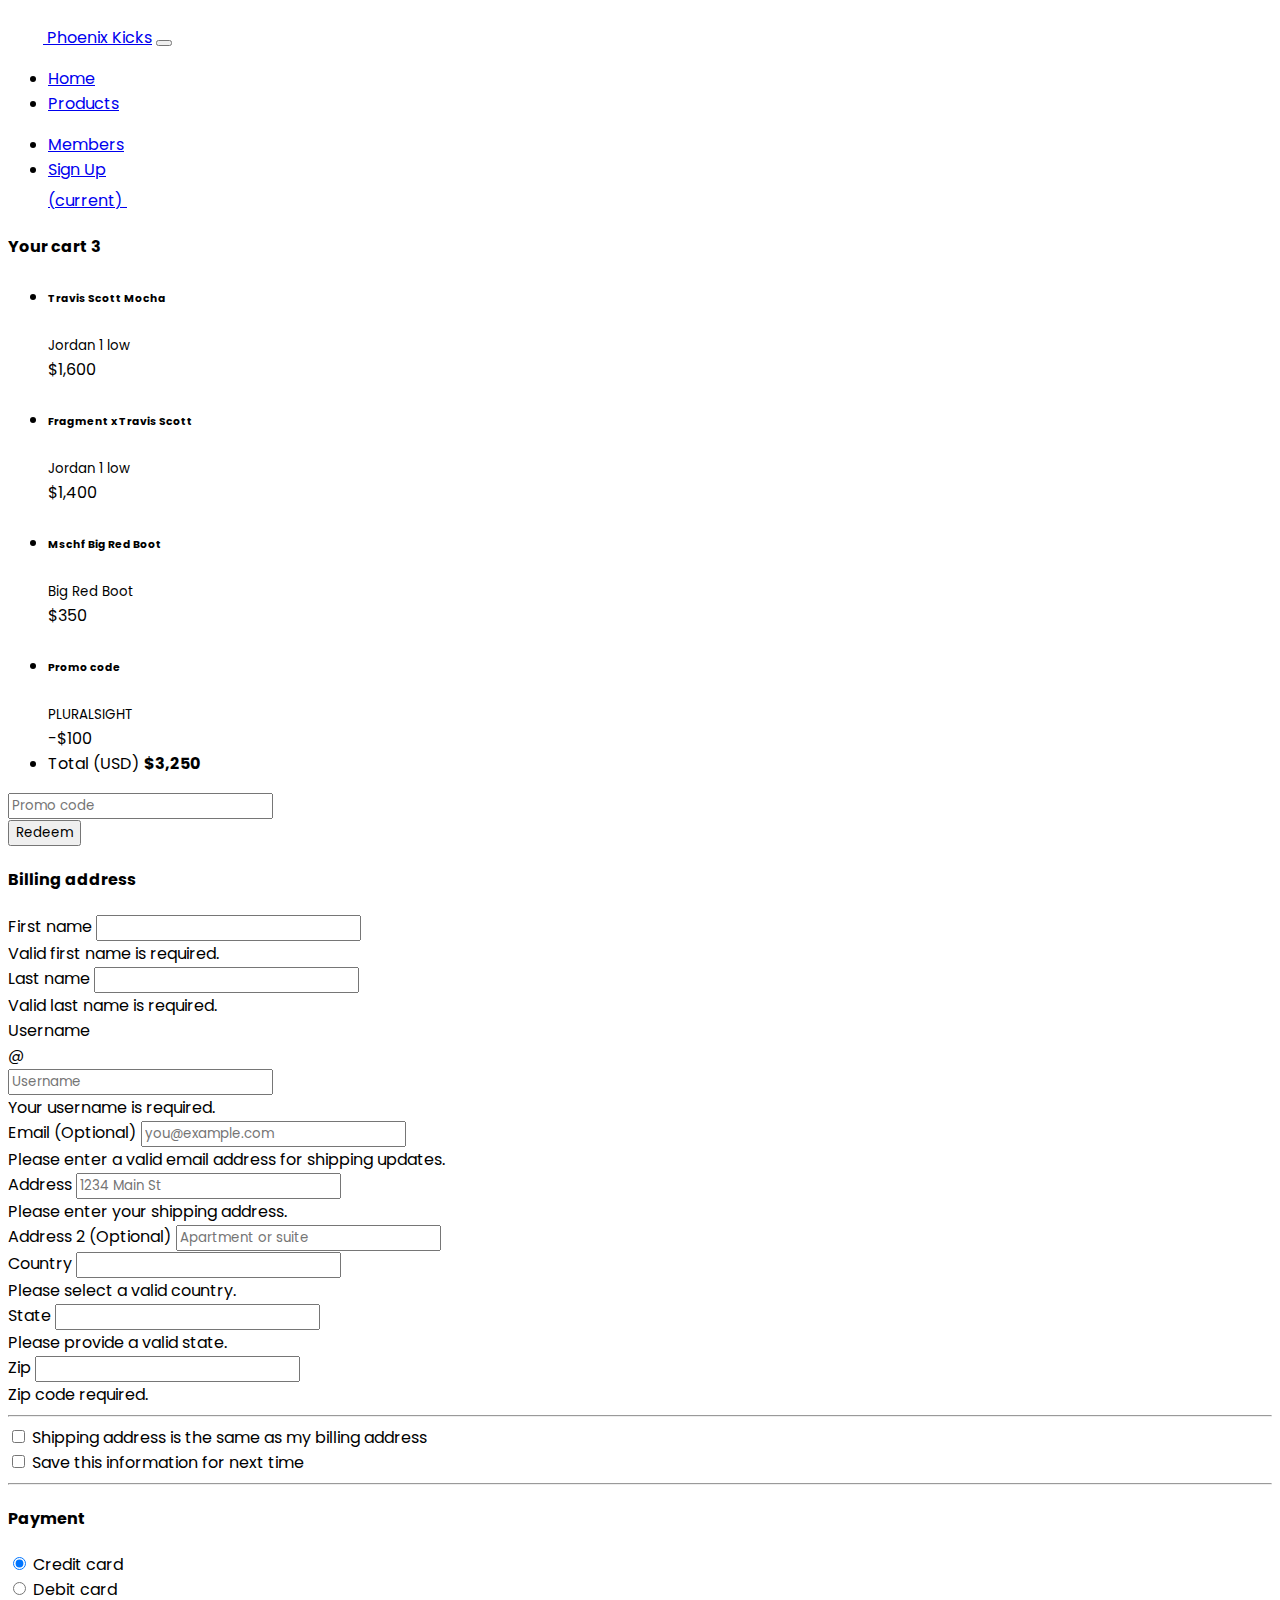
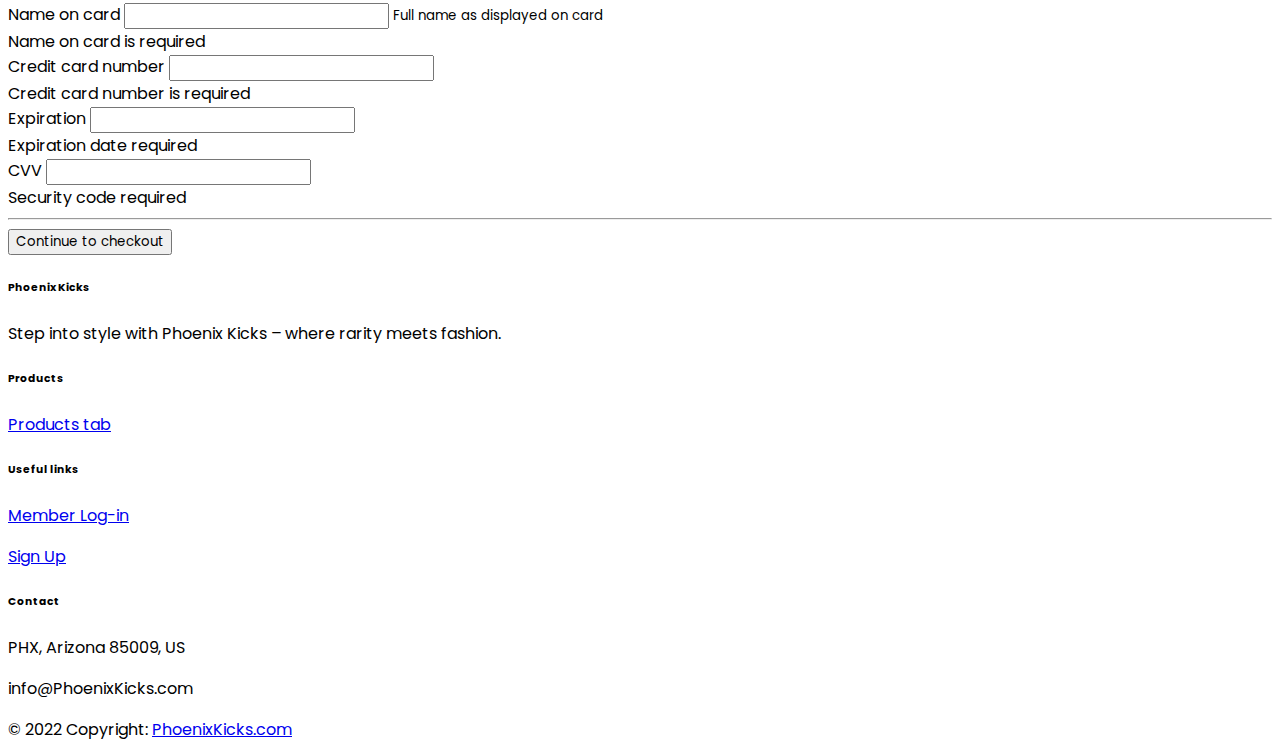
<file: checkout.html>
<!DOCTYPE html>
<html lang="en">
  <head>
    <meta charset="utf-8" />
    <meta
      name="viewport"
      content="width=device-width, initial-scale=1, shrink-to-fit=no"
    />
    <title>Checkout</title>

    <!-- Poppins Google Font-->
    <link rel="preconnect" href="https://fonts.googleapis.com" />
    <link rel="preconnect" href="https://fonts.gstatic.com" crossorigin />
    <link
      href="https://fonts.googleapis.com/css2?family=Poppins:wght@300;400;500&family=Raleway:ital,wght@0,100;0,300;0,400;0,500;0,600;0,700;0,800;1,100;1,300;1,400;1,500;1,600;1,700&display=swap"
      rel="stylesheet"
    />

    <link
      href="https://cdn.jsdelivr.net/npm/bootstrap@5.3.2/dist/css/bootstrap.min.css"
      rel="stylesheet"
      integrity="sha384-T3c6CoIi6uLrA9TneNEoa7RxnatzjcDSCmG1MXxSR1GAsXEV/Dwwykc2MPK8M2HN"
      crossorigin="anonymous"
    />

    <link rel="stylesheet" href="css/styles.css" />
  </head>

  <body>
    <!-- Nav Bar -->
    <nav class="navbar navbar-expand-lg bg-dark-subtle" data-bs-theme="dark">
      <div class="container-fluid">
        <a class="navbar-brand" href="#">
          <img src="images/jordan.png" alt="logo" width="35" height="35" /> Phoenix
          Kicks</a
        >
        <button
          class="navbar-toggler"
          type="button"
          data-bs-toggle="collapse"
          data-bs-target="#navbarColor01"
          aria-controls="navbarColor01"
          aria-expanded="false"
          aria-label="Toggle navigation"
        >
          <span class="navbar-toggler-icon"></span>
        </button>
        <div class="collapse navbar-collapse" id="navbarColor01">
          <ul class="navbar-nav m-auto">
            <li class="nav-item align-content-center">
              <a class="nav-link" href="index.html">Home </a>
            </li>
            <li class="nav-item">
              <a class="nav-link" href="products.html">Products</a>
            </li>
          </ul>

          <!-- right side of index-->
          <ul class="navbar-nav">
            <li class="nav-item">
              <a class="nav-link" href="members.html">Members</a>
            </li>
            <li class="nav-item">
              <a class="nav-link" href="signup.html">Sign Up</a>
            </li>
            <a class="m-1 active" href="checkout.html">
              <span class="visually-hidden">(current)</span>
              <svg
                xmlns="http://www.w3.org/2000/svg"
                width="24"
                height="24"
                fill="white"
                class="bi bi-cart"
                viewBox="0 0 16 16"
              >
                <path
                  d="M0 1.5A.5.5 0 0 1 .5 1H2a.5.5 0 0 1 .485.379L2.89 3H14.5a.5.5 0 0 1 .491.592l-1.5 8A.5.5 0 0 1 13 12H4a.5.5 0 0 1-.491-.408L2.01 3.607 1.61 2H.5a.5.5 0 0 1-.5-.5zM3.102 4l1.313 7h8.17l1.313-7H3.102zM5 12a2 2 0 1 0 0 4 2 2 0 0 0 0-4zm7 0a2 2 0 1 0 0 4 2 2 0 0 0 0-4zm-7 1a1 1 0 1 1 0 2 1 1 0 0 1 0-2zm7 0a1 1 0 1 1 0 2 1 1 0 0 1 0-2z"
                /></svg
            ></a>
          </ul>
        </div>
      </div>
    </nav>

    <!-- Check out-->
    <div class="container">
      <div class="py-5 text-center">
        <div class="row">
          <!-- Cart Items -->
          <div class="col-md-4 order-md-2 mb-4">
            <h4 class="d-flex justify-content-between align-items-center mb-3">
              <span class="text-muted">Your cart</span>
              <span class="badge badge-secondary badge-pill">3</span>
            </h4>
            <ul class="list-group mb-3 sticky-top">
              <li
                class="list-group-item d-flex justify-content-between lh-condensed"
              >
                <div>
                  <h6 class="my-0">Travis Scott Mocha</h6>
                  <small> Jordan 1 low</small>
                </div>
                <span class="text-muted">$1,600</span>
              </li>
              <li
                class="list-group-item d-flex justify-content-between lh-condensed"
              >
                <div>
                  <h6 class="my-0">Fragment x Travis Scott </h6>
                  <small class="text-muted">Jordan 1 low </small>
                </div>
                <span class="text-muted">$1,400</span>
              </li>
              <li
                class="list-group-item d-flex justify-content-between lh-condensed"
              >
                <div>
                  <h6 class="my-0">Mschf Big Red Boot</h6>
                  <small class="text-muted">Big Red Boot </small>
                </div>
                <span class="text-muted">$350</span>
              </li>
              <li
                class="list-group-item d-flex justify-content-between bg-light"
              >
                <div class="text-success">
                  <h6 class="my-0">Promo code</h6>
                  <small>PLURALSIGHT</small>
                </div>
                <span class="text-success">-$100</span>
              </li>
              <li class="list-group-item d-flex justify-content-between">
                <span>Total (USD)</span>
                <strong>$3,250</strong>
              </li>
            </ul>
            <form class="card p-2">
              <div class="input-group">
                <input
                  type="text"
                  class="form-control"
                  placeholder="Promo code"
                />
                <div class="input-group-append">
                  <button type="submit" class="btn btn-secondary">
                    Redeem
                  </button>
                </div>
              </div>
            </form>
          </div>
          <!-- Cart Items -->
          <!-- Billing Address -->
          <div class="col-md-8 order-md-1">
            <h4 class="mb-3">Billing address</h4>
            <form class="needs-validation" novalidate="">
              <div class="row">
                <div class="col-md-6 mb-3">
                  <label for="firstName">First name</label>
                  <input
                    type="text"
                    class="form-control"
                    id="firstName"
                    placeholder=""
                    value=""
                    required=""
                  />
                  <div class="invalid-feedback">
                    Valid first name is required.
                  </div>
                </div>
                <div class="col-md-6 mb-3">
                  <label for="lastName">Last name</label>
                  <input
                    type="text"
                    class="form-control"
                    id="lastName"
                    placeholder=""
                    value=""
                    required=""
                  />
                  <div class="invalid-feedback">
                    Valid last name is required.
                  </div>
                </div>
              </div>
              <div class="mb-3">
                <label for="username">Username</label>
                <div class="input-group">
                  <div class="input-group-prepend">
                    <span class="input-group-text">@</span>
                  </div>
                  <input
                    type="text"
                    class="form-control"
                    id="username"
                    placeholder="Username"
                    required=""
                  />
                  <div class="invalid-feedback" style="width: 100%">
                    Your username is required.
                  </div>
                </div>
              </div>
              <div class="mb-3">
                <label for="email"
                  >Email <span class="text-muted">(Optional)</span></label
                >
                <input
                  type="email"
                  class="form-control"
                  id="email"
                  placeholder="you@example.com"
                />
                <div class="invalid-feedback">
                  Please enter a valid email address for shipping updates.
                </div>
              </div>
              <div class="mb-3">
                <label for="address">Address</label>
                <input
                  type="text"
                  class="form-control"
                  id="address"
                  placeholder="1234 Main St"
                  required=""
                />
                <div class="invalid-feedback">
                  Please enter your shipping address.
                </div>
              </div>
              <div class="mb-3">
                <label for="address2"
                  >Address 2 <span class="text-muted">(Optional)</span></label
                >
                <input
                  type="text"
                  class="form-control"
                  id="address2"
                  placeholder="Apartment or suite"
                />
              </div>
              <div class="row">
                <div class="col-md-5 mb-3">
                  <label for="country">Country</label>
                  <input class="form-control" id="country" required="" />
                  <div class="invalid-feedback">
                    Please select a valid country.
                  </div>
                </div>
                <div class="col-md-4 mb-3">
                  <label for="state">State</label>
                  <input
                    type="text"
                    class="form-control"
                    id="state"
                    required=""
                  />
                  <div class="invalid-feedback">
                    Please provide a valid state.
                  </div>
                </div>
                <div class="col-md-3 mb-3">
                  <label for="zip">Zip</label>
                  <input
                    type="text"
                    class="form-control"
                    id="zip"
                    placeholder=""
                    required=""
                  />
                  <div class="invalid-feedback">Zip code required.</div>
                </div>
              </div>
              <hr class="mb-4" />
              <div class="custom-control custom-checkbox">
                <input
                  type="checkbox"
                  class="custom-control-input"
                  id="same-address"
                />
                <label class="custom-control-label" for="same-address"
                  >Shipping address is the same as my billing address</label
                >
              </div>
              <div class="custom-control custom-checkbox">
                <input
                  type="checkbox"
                  class="custom-control-input"
                  id="save-info"
                />
                <label class="custom-control-label" for="save-info"
                  >Save this information for next time</label
                >
              </div>
              <!-- Billing Address -->
              <hr class="mb-4" />
              <h4 class="mb-3">Payment</h4>
              <div class="d-block my-3">
                <div class="custom-control custom-radio">
                  <input
                    id="credit"
                    name="paymentMethod"
                    type="radio"
                    class="custom-control-input"
                    checked=""
                    required=""
                  />
                  <label class="custom-control-label" for="credit"
                    >Credit card</label
                  >
                </div>
                <div class="custom-control custom-radio">
                  <input
                    id="debit"
                    name="paymentMethod"
                    type="radio"
                    class="custom-control-input"
                    required=""
                  />
                  <label class="custom-control-label" for="debit"
                    >Debit card</label
                  >
                </div>
              </div>
              <div class="row">
                <div class="col-md-6 mb-3">
                  <label for="cc-name">Name on card</label>
                  <input
                    type="text"
                    class="form-control"
                    id="cc-name"
                    placeholder=""
                    required=""
                  />
                  <small class="text-muted"
                    >Full name as displayed on card</small
                  >
                  <div class="invalid-feedback">Name on card is required</div>
                </div>
                <div class="col-md-6 mb-3">
                  <label for="cc-number">Credit card number</label>
                  <input
                    type="text"
                    class="form-control"
                    id="cc-number"
                    placeholder=""
                    required=""
                  />
                  <div class="invalid-feedback">
                    Credit card number is required
                  </div>
                </div>
              </div>
              <div class="row">
                <div class="col-md-3 mb-3">
                  <label for="cc-expiration">Expiration</label>
                  <input
                    type="text"
                    class="form-control"
                    id="cc-expiration"
                    placeholder=""
                    required=""
                  />
                  <div class="invalid-feedback">Expiration date required</div>
                </div>
                <div class="col-md-3 mb-3">
                  <label for="cc-cvv">CVV</label>
                  <input
                    type="text"
                    class="form-control"
                    id="cc-cvv"
                    placeholder=""
                    required=""
                  />
                  <div class="invalid-feedback">Security code required</div>
                </div>
              </div>
              <hr class="mb-4" />
              <button class="btn btn-primary btn-lg btn-block" type="submit">
                Continue to checkout
              </button>
            </form>
          </div>
        </div>
      </div>
    </div>
    <!-- Check out -->

    <!-- Footer -->
    <footer class="text-center text-lg-start bg-white text-muted">
      <!-- Section: Links  -->
      <section class="border-top">
        <div class="container text-center text-md-start mt-5">
          <!-- Grid row -->
          <div class="row mt-3">
            <!-- Grid column -->
            <div class="col-md-3 col-lg-4 col-xl-3 mx-auto mb-4">
              <!-- Content -->
              <h6 class="text-uppercase fw-bold mb-4">
                <i class="fas fa-gem me-3 text-secondary"></i>Phoenix Kicks
              </h6>
              <p>
                Step into style with Phoenix Kicks – where rarity meets fashion.
              </p>
            </div>
            <!-- Grid column -->

            <!-- Grid column -->
            <div class="col-md-2 col-lg-2 col-xl-2 mx-auto mb-4">
              <!-- Links -->
              <h6 class="text-uppercase fw-bold mb-4">Products</h6>
              <p>
                <a href="products.html" class="text-reset">Products tab</a>
              </p>

            </div>
            <!-- Grid column -->

            <!-- Grid column -->
            <div class="col-md-3 col-lg-2 col-xl-2 mx-auto mb-4">
              <!-- Links -->
              <h6 class="text-uppercase fw-bold mb-4">Useful links</h6>
              <p>
                <a href="members.html" class="text-reset">Member Log-in</a>
              </p>
              <p>
                <a href="signup.html" class="text-reset">Sign Up</a>
              </p>
            </div>
            <!-- Grid column -->

            <!-- Grid column -->
            <div class="col-md-4 col-lg-3 col-xl-3 mx-auto mb-md-0 mb-4">
              <!-- Links -->
              <h6 class="text-uppercase fw-bold mb-4">Contact</h6>
              <p>
                <i class="fas fa-home me-3 text-secondary"></i> PHX, Arizona
                85009, US
              </p>
              <p>
                <i class="fas fa-envelope me-3 text-secondary"></i>
                info@PhoenixKicks.com
              </p>
            </div>
            <!-- Grid column -->
          </div>
          <!-- Grid row -->
        </div>
      </section>
      <!-- Section: Links  -->

      <!-- Copyright -->
      <div class="text-center p-4">
        © 2022 Copyright:
        <a class="text-reset fw-bold" href="https://mdbootstrap.com/"
          >PhoenixKicks.com</a
        >
      </div>
      <!-- Copyright -->
    </footer>
    <!-- Footer -->
    <script
      src="https://cdn.jsdelivr.net/npm/bootstrap@5.3.2/dist/js/bootstrap.bundle.min.js"
      integrity="sha384-C6RzsynM9kWDrMNeT87bh95OGNyZPhcTNXj1NW7RuBCsyN/o0jlpcV8Qyq46cDfL"
      crossorigin="anonymous"
    ></script>
  </body>
</html>
</file>
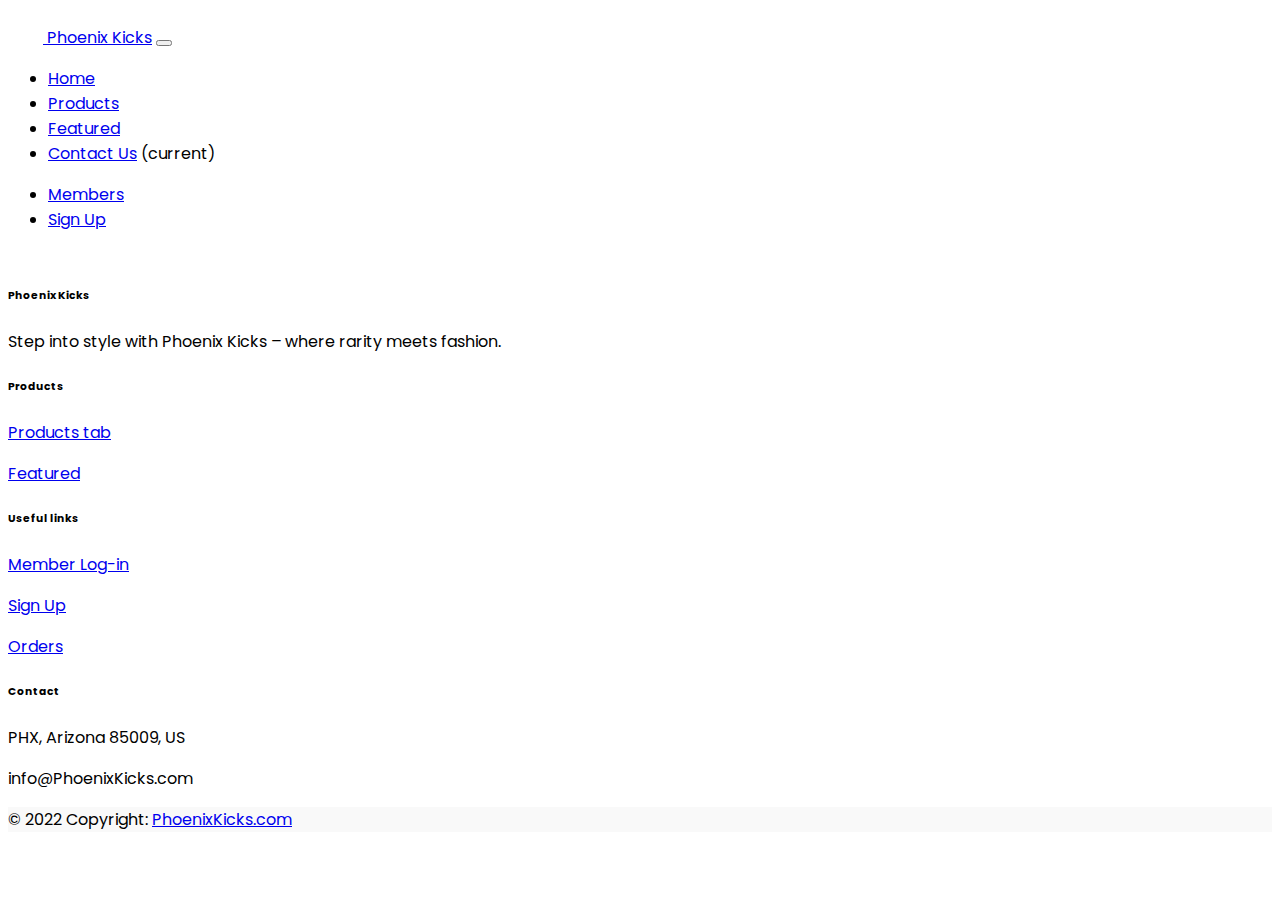
<file: contact.html>
<!DOCTYPE html>
<html lang="en">
  <head>
    <meta charset="utf-8" />
    <meta
      name="viewport"
      content="width=device-width, initial-scale=1, shrink-to-fit=no"
    />
    <title>Contact Form</title>

    <!-- Poppins Google Font-->
    <link rel="preconnect" href="https://fonts.googleapis.com" />
    <link rel="preconnect" href="https://fonts.gstatic.com" crossorigin />
    <link
      href="https://fonts.googleapis.com/css2?family=Poppins:wght@300;400;500&family=Raleway:ital,wght@0,100;0,300;0,400;0,500;0,600;0,700;0,800;1,100;1,300;1,400;1,500;1,600;1,700&display=swap"
      rel="stylesheet"
    />

    <link
      href="https://cdn.jsdelivr.net/npm/bootstrap@5.3.2/dist/css/bootstrap.min.css"
      rel="stylesheet"
      integrity="sha384-T3c6CoIi6uLrA9TneNEoa7RxnatzjcDSCmG1MXxSR1GAsXEV/Dwwykc2MPK8M2HN"
      crossorigin="anonymous"
    />

    <link rel="stylesheet" href="css/styles.css" />
  </head>

  <body>
    <!-- Nav Bar -->
    <nav class="navbar navbar-expand-lg bg-dark-subtle" data-bs-theme="dark">
      <div class="container-fluid">
        <a class="navbar-brand" href="#">
          <img src="images/jordan.png" width="35px" height="35px" /> Phoenix
          Kicks</a
        >
        <button
          class="navbar-toggler"
          type="button"
          data-bs-toggle="collapse"
          data-bs-target="#navbarColor01"
          aria-controls="navbarColor01"
          aria-expanded="false"
          aria-label="Toggle navigation"
        >
          <span class="navbar-toggler-icon"></span>
        </button>
        <div class="collapse navbar-collapse" id="navbarColor01">
          <ul class="navbar-nav m-auto">
            <li class="nav-item align-content-center">
              <a class="nav-link" href="index.html">Home </a>
            </li>
            <li class="nav-item">
              <a class="nav-link" href="products.html">Products</a>
            </li>
            <li class="nav-item">
              <a class="nav-link" href="featured.html">Featured</a>
            </li>
            <li class="nav-item">
              <a class="nav-link active" href="contact.html">Contact Us</a>
              <span class="visually-hidden">(current)</span>
            </li>
          </ul>

          <!-- right side of index-->
          <ul class="navbar-nav">
            <li class="nav-item">
              <a class="nav-link" href="members.html">Members</a>
            </li>
            <li class="nav-item">
              <a class="nav-link" href="signup.html">Sign Up</a>
            </li>
            <a class="m-1" href="checkout.html">
              <svg
                xmlns="http://www.w3.org/2000/svg"
                width="24"
                height="24"
                fill="white"
                class="bi bi-cart"
                viewBox="0 0 16 16"
              >
                <path
                  d="M0 1.5A.5.5 0 0 1 .5 1H2a.5.5 0 0 1 .485.379L2.89 3H14.5a.5.5 0 0 1 .491.592l-1.5 8A.5.5 0 0 1 13 12H4a.5.5 0 0 1-.491-.408L2.01 3.607 1.61 2H.5a.5.5 0 0 1-.5-.5zM3.102 4l1.313 7h8.17l1.313-7H3.102zM5 12a2 2 0 1 0 0 4 2 2 0 0 0 0-4zm7 0a2 2 0 1 0 0 4 2 2 0 0 0 0-4zm-7 1a1 1 0 1 1 0 2 1 1 0 0 1 0-2zm7 0a1 1 0 1 1 0 2 1 1 0 0 1 0-2z"
                /></svg
            ></a>
          </ul>
        </div>
      </div>
    </nav>

    <!-- Footer -->
    <footer class="text-center text-lg-start bg-white text-muted">
      <!-- Section: Links  -->
      <section class="border-top">
        <div class="container text-center text-md-start mt-5">
          <!-- Grid row -->
          <div class="row mt-3">
            <!-- Grid column -->
            <div class="col-md-3 col-lg-4 col-xl-3 mx-auto mb-4">
              <!-- Content -->
              <h6 class="text-uppercase fw-bold mb-4">
                <i class="fas fa-gem me-3 text-secondary"></i>Phoenix Kicks
              </h6>
              <p>
                Step into style with Phoenix Kicks – where rarity meets fashion.
              </p>
            </div>
            <!-- Grid column -->

            <!-- Grid column -->
            <div class="col-md-2 col-lg-2 col-xl-2 mx-auto mb-4">
              <!-- Links -->
              <h6 class="text-uppercase fw-bold mb-4">Products</h6>
              <p>
                <a href="products.html" class="text-reset">Products tab</a>
              </p>
              <p>
                <a href="featured.html" class="text-reset">Featured</a>
              </p>
            </div>
            <!-- Grid column -->

            <!-- Grid column -->
            <div class="col-md-3 col-lg-2 col-xl-2 mx-auto mb-4">
              <!-- Links -->
              <h6 class="text-uppercase fw-bold mb-4">Useful links</h6>
              <p>
                <a href="members.html" class="text-reset">Member Log-in</a>
              </p>
              <p>
                <a href="signup.html" class="text-reset">Sign Up</a>
              </p>
              <p>
                <a href="#!" class="text-reset">Orders</a>
              </p>
            </div>
            <!-- Grid column -->

            <!-- Grid column -->
            <div class="col-md-4 col-lg-3 col-xl-3 mx-auto mb-md-0 mb-4">
              <!-- Links -->
              <h6 class="text-uppercase fw-bold mb-4">Contact</h6>
              <p>
                <i class="fas fa-home me-3 text-secondary"></i> PHX, Arizona
                85009, US
              </p>
              <p>
                <i class="fas fa-envelope me-3 text-secondary"></i>
                info@PhoenixKicks.com
              </p>
            </div>
            <!-- Grid column -->
          </div>
          <!-- Grid row -->
        </div>
      </section>
      <!-- Section: Links  -->

      <!-- Copyright -->
      <div
        class="text-center p-4"
        style="background-color: rgba(0, 0, 0, 0.025)"
      >
        © 2022 Copyright:
        <a class="text-reset fw-bold" href="https://mdbootstrap.com/"
          >PhoenixKicks.com</a
        >
      </div>
      <!-- Copyright -->
    </footer>
    <!-- Footer -->
    <script
      src="https://cdn.jsdelivr.net/npm/bootstrap@5.3.2/dist/js/bootstrap.bundle.min.js"
      integrity="sha384-C6RzsynM9kWDrMNeT87bh95OGNyZPhcTNXj1NW7RuBCsyN/o0jlpcV8Qyq46cDfL"
      crossorigin="anonymous"
    ></script>
  </body>
</html>
</file>
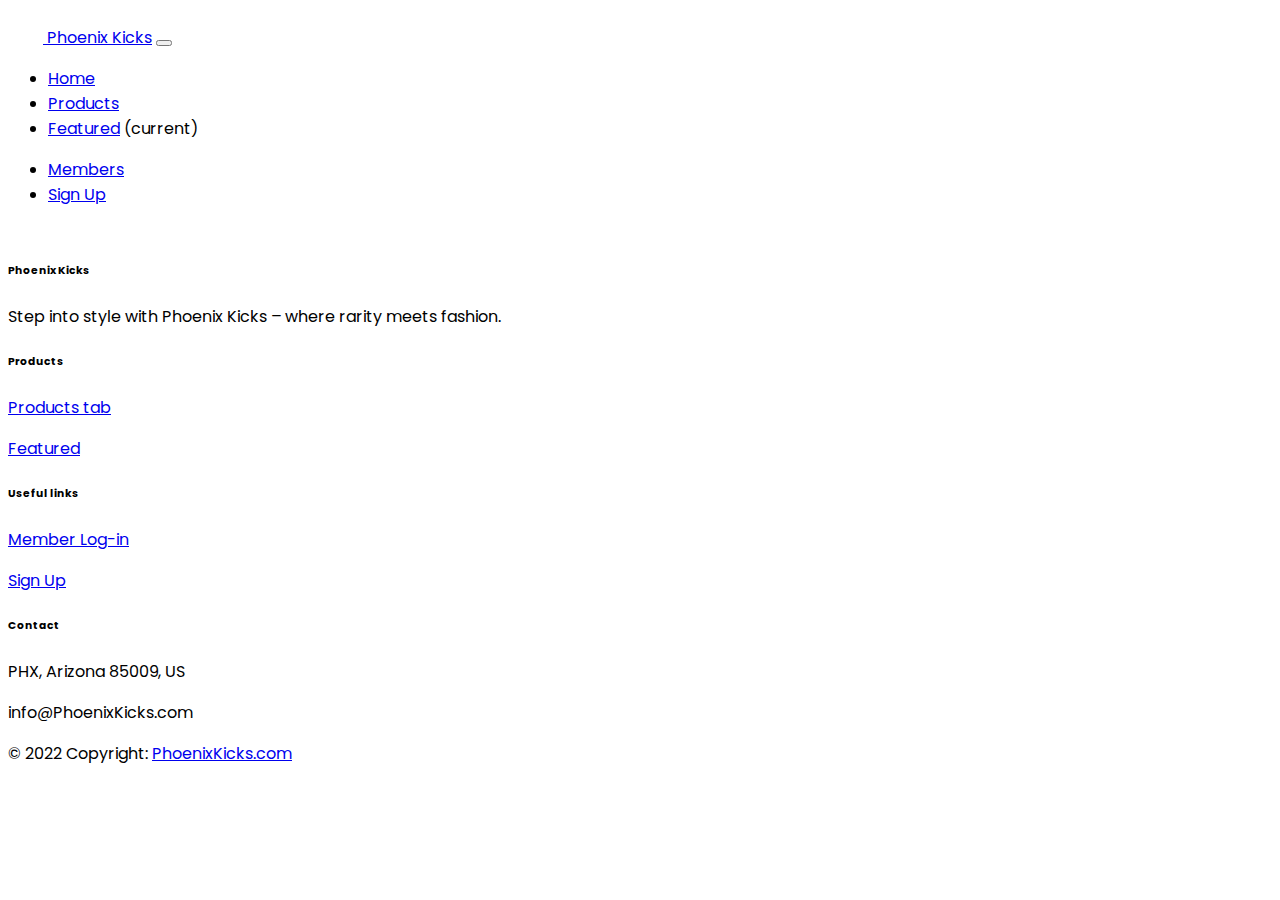
<file: featured.html>
<!DOCTYPE html>
<html lang="en">
  <head>
    <meta charset="utf-8" />
    <meta
      name="viewport"
      content="width=device-width, initial-scale=1, shrink-to-fit=no"
    />
    <title>Featured</title>

    <!-- Poppins Google Font-->
    <link rel="preconnect" href="https://fonts.googleapis.com" />
    <link rel="preconnect" href="https://fonts.gstatic.com" crossorigin />
    <link
      href="https://fonts.googleapis.com/css2?family=Poppins:wght@300;400;500&family=Raleway:ital,wght@0,100;0,300;0,400;0,500;0,600;0,700;0,800;1,100;1,300;1,400;1,500;1,600;1,700&display=swap"
      rel="stylesheet"
    />

    <link
      href="https://cdn.jsdelivr.net/npm/bootstrap@5.3.2/dist/css/bootstrap.min.css"
      rel="stylesheet"
      integrity="sha384-T3c6CoIi6uLrA9TneNEoa7RxnatzjcDSCmG1MXxSR1GAsXEV/Dwwykc2MPK8M2HN"
      crossorigin="anonymous"
    />

    <link rel="stylesheet" href="css/styles.css" />
  </head>

  <body>
    <!-- Nav Bar -->
    <nav class="navbar navbar-expand-lg bg-dark-subtle" data-bs-theme="dark">
      <div class="container-fluid">
        <a class="navbar-brand" href="#">
          <img src="images/jordan.png" alt="logo" width="35" height="35" /> Phoenix
          Kicks</a
        >
        <button
          class="navbar-toggler"
          type="button"
          data-bs-toggle="collapse"
          data-bs-target="#navbarColor01"
          aria-controls="navbarColor01"
          aria-expanded="false"
          aria-label="Toggle navigation"
        >
          <span class="navbar-toggler-icon"></span>
        </button>
        <div class="collapse navbar-collapse" id="navbarColor01">
          <ul class="navbar-nav m-auto">
            <li class="nav-item align-content-center">
              <a class="nav-link" href="index.html">Home </a>
            </li>
            <li class="nav-item">
              <a class="nav-link" href="products.html">Products</a>
            </li>
            <li class="nav-item">
              <a class="nav-link active" href="featured.html">Featured</a>
              <span class="visually-hidden">(current)</span>
            </li>
          </ul>

          <!-- right side of index-->
          <ul class="navbar-nav">
            <li class="nav-item">
              <a class="nav-link" href="members.html">Members</a>
            </li>
            <li class="nav-item">
              <a class="nav-link" href="signup.html">Sign Up</a>
            </li>
            <a class="m-1" href="checkout.html">
              <svg
                xmlns="http://www.w3.org/2000/svg"
                width="24"
                height="24"
                fill="white"
                class="bi bi-cart"
                viewBox="0 0 16 16"
              >
                <path
                  d="M0 1.5A.5.5 0 0 1 .5 1H2a.5.5 0 0 1 .485.379L2.89 3H14.5a.5.5 0 0 1 .491.592l-1.5 8A.5.5 0 0 1 13 12H4a.5.5 0 0 1-.491-.408L2.01 3.607 1.61 2H.5a.5.5 0 0 1-.5-.5zM3.102 4l1.313 7h8.17l1.313-7H3.102zM5 12a2 2 0 1 0 0 4 2 2 0 0 0 0-4zm7 0a2 2 0 1 0 0 4 2 2 0 0 0 0-4zm-7 1a1 1 0 1 1 0 2 1 1 0 0 1 0-2zm7 0a1 1 0 1 1 0 2 1 1 0 0 1 0-2z"
                /></svg
            ></a>
          </ul>
        </div>
      </div>
    </nav>
    <!-- Nav Bar-->

    <!-- Footer -->
    <footer class="text-center text-lg-start bg-white text-muted">
      <!-- Section: Links  -->
      <section class="border-top">
        <div class="container text-center text-md-start mt-5">
          <!-- Grid row -->
          <div class="row mt-3">
            <!-- Grid column -->
            <div class="col-md-3 col-lg-4 col-xl-3 mx-auto mb-4">
              <!-- Content -->
              <h6 class="text-uppercase fw-bold mb-4">
                <i class="fas fa-gem me-3 text-secondary"></i>Phoenix Kicks
              </h6>
              <p>
                Step into style with Phoenix Kicks – where rarity meets fashion.
              </p>
            </div>
            <!-- Grid column -->

            <!-- Grid column -->
            <div class="col-md-2 col-lg-2 col-xl-2 mx-auto mb-4">
              <!-- Links -->
              <h6 class="text-uppercase fw-bold mb-4">Products</h6>
              <p>
                <a href="products.html" class="text-reset">Products tab</a>
              </p>
              <p>
                <a href="featured.html" class="text-reset">Featured</a>
              </p>
            </div>
            <!-- Grid column -->

            <!-- Grid column -->
            <div class="col-md-3 col-lg-2 col-xl-2 mx-auto mb-4">
              <!-- Links -->
              <h6 class="text-uppercase fw-bold mb-4">Useful links</h6>
              <p>
                <a href="members.html" class="text-reset">Member Log-in</a>
              </p>
              <p>
                <a href="signup.html" class="text-reset">Sign Up</a>
              </p>
            </div>
            <!-- Grid column -->

            <!-- Grid column -->
            <div class="col-md-4 col-lg-3 col-xl-3 mx-auto mb-md-0 mb-4">
              <!-- Links -->
              <h6 class="text-uppercase fw-bold mb-4">Contact</h6>
              <p>
                <i class="fas fa-home me-3 text-secondary"></i> PHX, Arizona
                85009, US
              </p>
              <p>
                <i class="fas fa-envelope me-3 text-secondary"></i>
                info@PhoenixKicks.com
              </p>
            </div>
            <!-- Grid column -->
          </div>
          <!-- Grid row -->
        </div>
      </section>
      <!-- Section: Links  -->

      <!-- Copyright -->
      <div class="text-center p-4">
        © 2022 Copyright:
        <a class="text-reset fw-bold" href="https://mdbootstrap.com/"
          >PhoenixKicks.com</a
        >
      </div>
      <!-- Copyright -->
    </footer>
    <!-- Footer -->
    <script
      src="https://cdn.jsdelivr.net/npm/bootstrap@5.3.2/dist/js/bootstrap.bundle.min.js"
      integrity="sha384-C6RzsynM9kWDrMNeT87bh95OGNyZPhcTNXj1NW7RuBCsyN/o0jlpcV8Qyq46cDfL"
      crossorigin="anonymous"
    ></script>
  </body>
</html>
</file>
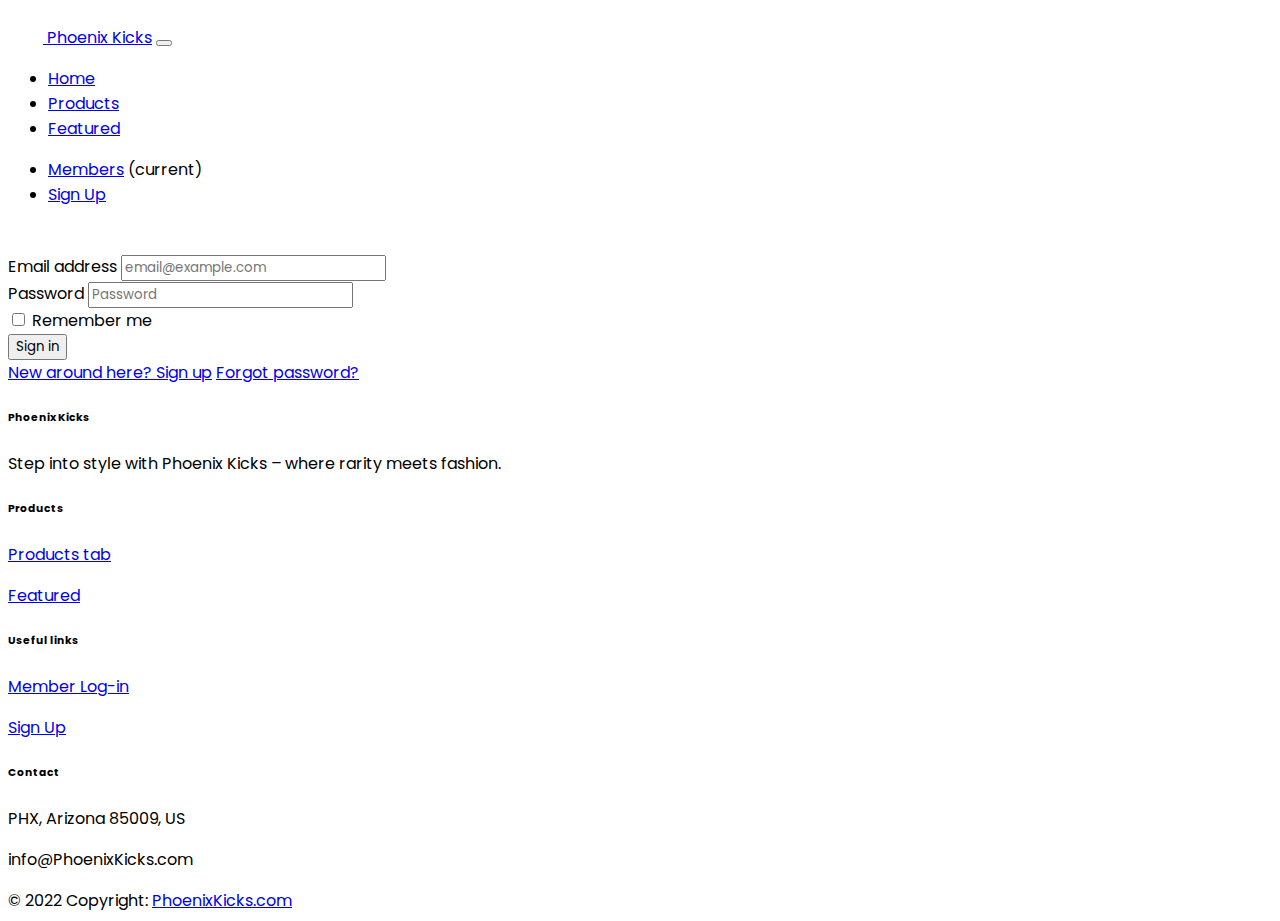
<file: members.html>
<!DOCTYPE html>
<html lang="en">
  <head>
    <meta charset="utf-8" />
    <meta
      name="viewport"
      content="width=device-width, initial-scale=1, shrink-to-fit=no"
    />
    <title>Members</title>

    <!-- Poppins Google Font-->
    <link rel="preconnect" href="https://fonts.googleapis.com" />
    <link rel="preconnect" href="https://fonts.gstatic.com" crossorigin />
    <link
      href="https://fonts.googleapis.com/css2?family=Poppins:wght@300;400;500&family=Raleway:ital,wght@0,100;0,300;0,400;0,500;0,600;0,700;0,800;1,100;1,300;1,400;1,500;1,600;1,700&display=swap"
      rel="stylesheet"
    />

    <link
      href="https://cdn.jsdelivr.net/npm/bootstrap@5.3.2/dist/css/bootstrap.min.css"
      rel="stylesheet"
      integrity="sha384-T3c6CoIi6uLrA9TneNEoa7RxnatzjcDSCmG1MXxSR1GAsXEV/Dwwykc2MPK8M2HN"
      crossorigin="anonymous"
    />

    <link rel="stylesheet" href="css/styles.css" />
  </head>

  <body>
    <!-- Nav Bar -->
    <nav class="navbar navbar-expand-lg bg-dark-subtle" data-bs-theme="dark">
      <div class="container-fluid">
        <a class="navbar-brand" href="#">
          <img src="images/jordan.png" alt="logo" width="35" height="35" /> Phoenix
          Kicks</a
        >
        <button
          class="navbar-toggler"
          type="button"
          data-bs-toggle="collapse"
          data-bs-target="#navbarColor01"
          aria-controls="navbarColor01"
          aria-expanded="false"
          aria-label="Toggle navigation"
        >
          <span class="navbar-toggler-icon"></span>
        </button>
        <div class="collapse navbar-collapse" id="navbarColor01">
          <ul class="navbar-nav m-auto">
            <li class="nav-item align-content-center">
              <a class="nav-link" href="index.html">Home </a>
            </li>
            <li class="nav-item">
              <a class="nav-link" href="products.html">Products</a>
            </li>
            <li class="nav-item">
              <a class="nav-link" href="featured.html">Featured</a>
            </li>
          </ul>

          <!-- right side of index-->
          <ul class="navbar-nav">
            <li class="nav-item">
              <a class="nav-link active" href="members.html">Members</a>
              <span class="visually-hidden">(current)</span>
            </li>
            <li class="nav-item">
              <a class="nav-link" href="signup.html">Sign Up</a>
            </li>
            <a class="m-1 fix" href="checkout.html">
              <svg
                xmlns="http://www.w3.org/2000/svg"
                width="24"
                height="24"
                fill="white"
                class="bi bi-cart"
                viewBox="0 0 16 16"
              >
                <path
                  d="M0 1.5A.5.5 0 0 1 .5 1H2a.5.5 0 0 1 .485.379L2.89 3H14.5a.5.5 0 0 1 .491.592l-1.5 8A.5.5 0 0 1 13 12H4a.5.5 0 0 1-.491-.408L2.01 3.607 1.61 2H.5a.5.5 0 0 1-.5-.5zM3.102 4l1.313 7h8.17l1.313-7H3.102zM5 12a2 2 0 1 0 0 4 2 2 0 0 0 0-4zm7 0a2 2 0 1 0 0 4 2 2 0 0 0 0-4zm-7 1a1 1 0 1 1 0 2 1 1 0 0 1 0-2zm7 0a1 1 0 1 1 0 2 1 1 0 0 1 0-2z"
                />
              </svg>
            </a>
          </ul>
        </div>
      </div>
    </nav>
    <!-- Nav Bar -->

    <!-- Padding -->
    <div class="row gx-5">
      <div class="col">
        <div class="p-3"></div>
      </div>
    </div>
    <!-- Padding -->

    <!-- Drop Menu -->
    <div class="container">
      <div class="dropdown-menu-md-start">
        <form class="px-4 py-3">
          <div class="mb-3">
            <label for="exampleDropdownFormEmail1" class="form-label"
              >Email address</label
            >
            <input
              type="email"
              class="form-control"
              id="exampleDropdownFormEmail1"
              placeholder="email@example.com"
            />
          </div>
          <div class="mb-3">
            <label for="exampleDropdownFormPassword1" class="form-label"
              >Password</label
            >
            <input
              type="password"
              class="form-control"
              id="exampleDropdownFormPassword1"
              placeholder="Password"
            />
          </div>
          <div class="mb-3">
            <div class="form-check">
              <input
                type="checkbox"
                class="form-check-input"
                id="dropdownCheck"
              />
              <label class="form-check-label" for="dropdownCheck">
                Remember me
              </label>
            </div>
          </div>
          <button type="submit" class="btn btn-primary">Sign in</button>
        </form>
        <div class="dropdown-divider"></div>
        <a class="dropdown-item px-4" href="signup.html"
          >New around here? Sign up</a
        >
        <a class="dropdown-item px-4" href="#">Forgot password?</a>
      </div>
    </div>
    <!-- Drop Menu -->

    <!-- Padding -->
    <div class="row gx-5">
      <div class="col">
        <div class="p-3"></div>
      </div>
    </div>
    <!-- Padding -->

    <!-- Footer -->
    <footer class="text-center text-lg-start bg-white text-muted">
      <!-- Section: Links  -->
      <section class="border-top">
        <div class="container text-center text-md-start mt-5">
          <!-- Grid row -->
          <div class="row mt-3">
            <!-- Grid column -->
            <div class="col-md-3 col-lg-4 col-xl-3 mx-auto mb-4">
              <!-- Content -->
              <h6 class="text-uppercase fw-bold mb-4">
                <i class="fas fa-gem me-3 text-secondary"></i>Phoenix Kicks
              </h6>
              <p>
                Step into style with Phoenix Kicks – where rarity meets fashion.
              </p>
            </div>
            <!-- Grid column -->

            <!-- Grid column -->
            <div class="col-md-2 col-lg-2 col-xl-2 mx-auto mb-4">
              <!-- Links -->
              <h6 class="text-uppercase fw-bold mb-4">Products</h6>
              <p>
                <a href="products.html" class="text-reset">Products tab</a>
              </p>
              <p>
                <a href="featured.html" class="text-reset">Featured</a>
              </p>
            </div>
            <!-- Grid column -->

            <!-- Grid column -->
            <div class="col-md-3 col-lg-2 col-xl-2 mx-auto mb-4">
              <!-- Links -->
              <h6 class="text-uppercase fw-bold mb-4">Useful links</h6>
              <p>
                <a href="members.html" class="text-reset">Member Log-in</a>
              </p>
              <p>
                <a href="signup.html" class="text-reset">Sign Up</a>
              </p>
            </div>
            <!-- Grid column -->

            <!-- Grid column -->
            <div class="col-md-4 col-lg-3 col-xl-3 mx-auto mb-md-0 mb-4">
              <!-- Links -->
              <h6 class="text-uppercase fw-bold mb-4">Contact</h6>
              <p>
                <i class="fas fa-home me-3 text-secondary"></i> PHX, Arizona
                85009, US
              </p>
              <p>
                <i class="fas fa-envelope me-3 text-secondary"></i>
                info@PhoenixKicks.com
              </p>
            </div>
            <!-- Grid column -->
          </div>
          <!-- Grid row -->
        </div>
      </section>
      <!-- Section: Links  -->

      <!-- Copyright -->
      <div class="text-center p-4">
        © 2022 Copyright:
        <a class="text-reset fw-bold" href="https://mdbootstrap.com/"
          >PhoenixKicks.com</a
        >
      </div>
      <!-- Copyright -->
    </footer>
    <!-- Footer -->
    
    <script
      src="https://cdn.jsdelivr.net/npm/bootstrap@5.3.2/dist/js/bootstrap.bundle.min.js"
      integrity="sha384-C6RzsynM9kWDrMNeT87bh95OGNyZPhcTNXj1NW7RuBCsyN/o0jlpcV8Qyq46cDfL"
      crossorigin="anonymous"
    ></script>
  </body>
</html>
</file>
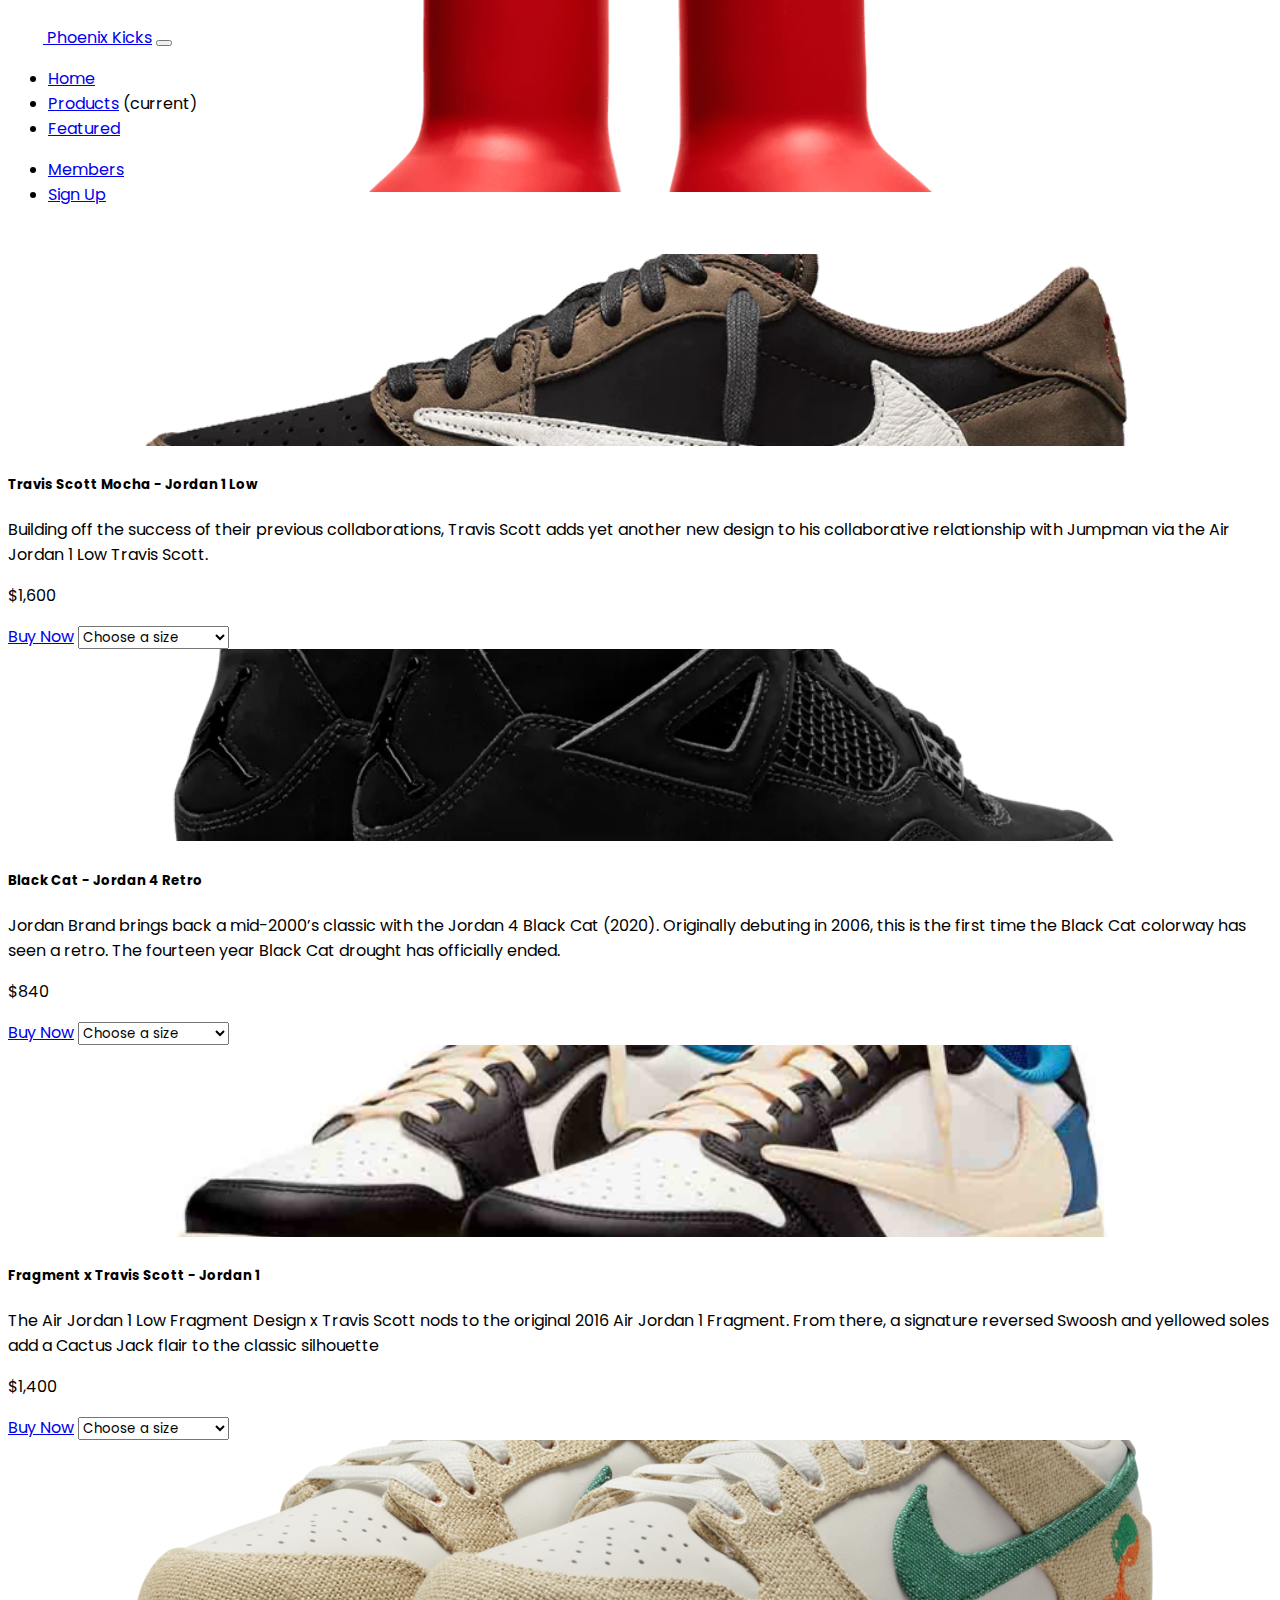
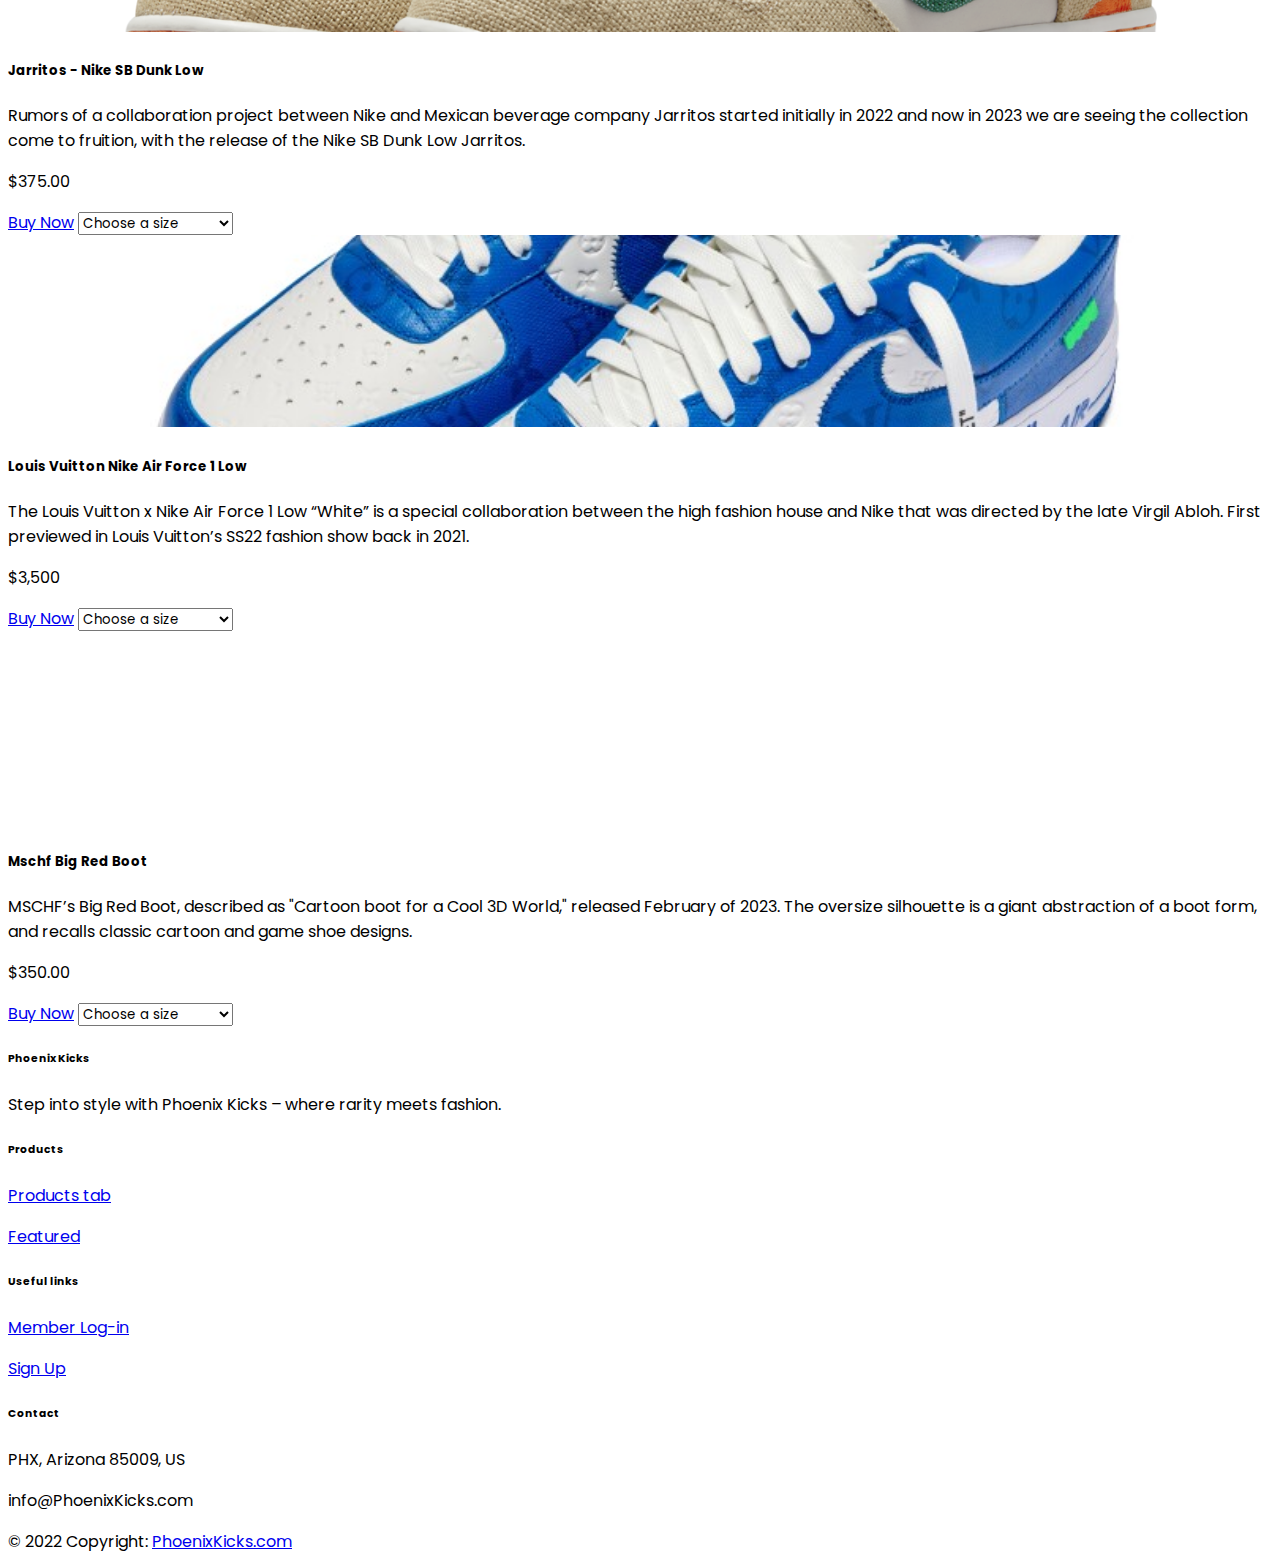
<file: products.html>
<!DOCTYPE html>
<html lang="en">
  <head>
    <meta charset="utf-8" />
    <meta
      name="viewport"
      content="width=device-width, initial-scale=1, shrink-to-fit=no"
    />
    <title>Products</title>

    <!-- Poppins Google Font-->
    <link rel="preconnect" href="https://fonts.googleapis.com" />
    <link rel="preconnect" href="https://fonts.gstatic.com" crossorigin />
    <link
      href="https://fonts.googleapis.com/css2?family=Poppins:wght@300;400;500&family=Raleway:ital,wght@0,100;0,300;0,400;0,500;0,600;0,700;0,800;1,100;1,300;1,400;1,500;1,600;1,700&display=swap"
      rel="stylesheet"
    />

    <link
      href="https://cdn.jsdelivr.net/npm/bootstrap@5.3.2/dist/css/bootstrap.min.css"
      rel="stylesheet"
      integrity="sha384-T3c6CoIi6uLrA9TneNEoa7RxnatzjcDSCmG1MXxSR1GAsXEV/Dwwykc2MPK8M2HN"
      crossorigin="anonymous"
    />

    <link rel="stylesheet" href="css/styles.css" />
  </head>

  <body>
    <!-- Nav Bar -->
    <nav class="navbar navbar-expand-lg bg-dark-subtle" data-bs-theme="dark">
      <div class="container-fluid">
        <a class="navbar-brand" href="#">
          <img src="images/jordan.png" alt="logo" width="35" height="35" /> Phoenix
          Kicks</a
        >
        <button
          class="navbar-toggler"
          type="button"
          data-bs-toggle="collapse"
          data-bs-target="#navbarColor01"
          aria-controls="navbarColor01"
          aria-expanded="false"
          aria-label="Toggle navigation"
        >
          <span class="navbar-toggler-icon"></span>
        </button>
        <div class="collapse navbar-collapse" id="navbarColor01">
          <ul class="navbar-nav m-auto">
            <li class="nav-item align-content-center">
              <a class="nav-link" href="index.html">Home </a>
            </li>
            <li class="nav-item">
              <a class="nav-link active" href="products.html">Products</a>
              <span class="visually-hidden">(current)</span>
            </li>
            <li class="nav-item">
              <a class="nav-link" href="featured.html">Featured</a>
            </li>
          </ul>

          <!-- right side of index-->
          <ul class="navbar-nav">
            <li class="nav-item">
              <a class="nav-link" href="members.html">Members</a>
            </li>
            <li class="nav-item">
              <a class="nav-link" href="signup.html">Sign Up</a>
            </li>
            <a class="m-1 fix" href="checkout.html">
              <svg
                xmlns="http://www.w3.org/2000/svg"
                width="24"
                height="24"
                fill="white"
                class="bi bi-cart"
                viewBox="0 0 16 16"
              >
                <path
                  d="M0 1.5A.5.5 0 0 1 .5 1H2a.5.5 0 0 1 .485.379L2.89 3H14.5a.5.5 0 0 1 .491.592l-1.5 8A.5.5 0 0 1 13 12H4a.5.5 0 0 1-.491-.408L2.01 3.607 1.61 2H.5a.5.5 0 0 1-.5-.5zM3.102 4l1.313 7h8.17l1.313-7H3.102zM5 12a2 2 0 1 0 0 4 2 2 0 0 0 0-4zm7 0a2 2 0 1 0 0 4 2 2 0 0 0 0-4zm-7 1a1 1 0 1 1 0 2 1 1 0 0 1 0-2zm7 0a1 1 0 1 1 0 2 1 1 0 0 1 0-2z"
                />
              </svg>
            </a>
          </ul>
        </div>
      </div>
    </nav>
    <!-- Nav Bar-->

    <!-- Padding -->
    <div class="row gx-5">
      <div class="col">
        <div class="p-4"></div>
      </div>
    </div>
    <!-- Padding -->

    <!-- Products -->
    <div class="container">
      <div class="row row-cols-sm-3 gy-4">
        <!-- Card 1-->
        <div class="card">
          <img
            src="images/products/travis-scott-air-jordan-1-low-og-sp-1-1000.webp"
            class="card-img-top"
            alt="Image 1"
            id="ts-1"
          />
          <div class="overlay">
            <img
              src="images/products/522750_06.jpg.webp"
              class="card-img-overlay align-content-center"
              alt="overlay"
            />
          </div>
          <div class="card-body">
            <h5 class="card-title">Travis Scott Mocha - Jordan 1 Low</h5>
            <p class="card-text">
              Building off the success of their previous collaborations, Travis
              Scott adds yet another new design to his collaborative
              relationship with Jumpman via the Air Jordan 1 Low Travis Scott.
            </p>
            <p class="card-text">$1,600</p>
            <a href="#" class="btn btn-primary">Buy Now</a>
            <a href="#" class="btn">
              <select class="form-select btn-secondary">
                <option selected>Choose a size</option>
                <option value="1">Men 8/ Women 9.5</option>
                <option value="2">Men 5/ Women 6.5</option>
                <option value="3">Men 9/ Women 10.5</option>
              </select>
            </a>
          </div>
        </div>
        <!-- Card 1-->

        <!-- Card 2-->
        <div class="card">
          <img
            src="/images/products/black.cat/3.png"
            class="card-img-top"
            alt="Image 2"
            id="Bc-1"
          />
          <div class="overlay">
            <img src="images/products/black.cat/2.png" alt="overlay-bc" />
          </div>
          <div class="card-body">
            <h5 class="card-title">Black Cat - Jordan 4 Retro</h5>
            <p class="card-text">
              Jordan Brand brings back a mid-2000’s classic with the Jordan 4
              Black Cat (2020). Originally debuting in 2006, this is the first
              time the Black Cat colorway has seen a retro. The fourteen year
              Black Cat drought has officially ended.
            </p>
            <p class="card-text">$840</p>
            <a href="#" class="btn btn-primary">Buy Now</a>
            <a href="#" class="btn">
              <select class="form-select btn-secondary">
                <option selected>Choose a size</option>
                <option value="1">Men 8/ Women 9.5</option>
                <option value="2">Men 5/ Women 6.5</option>
                <option value="3">Men 9/ Women 10.5</option>
              </select>
            </a>
          </div>
        </div>
        <!-- Card 2-->

        <!-- Card 3 -->
        <div class="card">
          <img
            src="images/products/frag-back.png"
            class="card-img-top"
            alt="Image TS"
          />
          <div class="overlay">
            <img
              src="images/products/fragment-back.png"
              class="align-content-center p"
              alt="overlay-TS"
            />
          </div>
          <div class="card-body">
            <h5 class="card-title">Fragment x Travis Scott - Jordan 1</h5>
            <p class="card-text">
              The Air Jordan 1 Low Fragment Design x Travis Scott nods to the
              original 2016 Air Jordan 1 Fragment. From there, a signature
              reversed Swoosh and yellowed soles add a Cactus Jack flair to the
              classic silhouette
            </p>
            <p class="card-text">$1,400</p>
            <a href="#" class="btn btn-primary">Buy Now</a>
            <a href="#" class="btn">
              <select class="form-select btn-secondary">
                <option selected>Choose a size</option>
                <option value="1">Men 8/ Women 9.5</option>
                <option value="2">Men 5/ Women 6.5</option>
                <option value="3">Men 9/ Women 10.5</option>
              </select>
            </a>
          </div>
        </div>
        <!-- Card 3 -->

        <!-- Card 4 -->
        <div class="card">
          <img
            src="images/products/FD0860-001_307870631_D_E_1X1_bd624c85e984eb4b3e5bbc5eb4b33f00.png"
            class="card-img-top"
            alt="Image 1"
          />
          <div class="overlay">
            <img
              src="images/products/3_1_86c6b2d7-70bc-4e3f-9ca5-2ea3ae25c00d.webp"
              class="align-content-center p"
              alt="overlay-TS"
            />
          </div>
          <div class="card-body img-fluid">
            <h5 class="card-title">Jarritos - Nike SB Dunk Low</h5>
            <p class="card-text">
              Rumors of a collaboration project between Nike and Mexican
              beverage company Jarritos started initially in 2022 and now in
              2023 we are seeing the collection come to fruition, with the
              release of the Nike SB Dunk Low Jarritos.
            </p>
            <p class="card-text">$375.00</p>
            <a href="#" class="btn btn-primary">Buy Now</a>
            <a href="#" class="btn">
              <select class="form-select btn-secondary">
                <option selected>Choose a size</option>
                <option value="1">Men 8 / Women 9.5</option>
                <option value="2">Men 5 / Women 6.5</option>
                <option value="3">Men 9 / Women 10.5</option>
              </select>
            </a>
          </div>
        </div>
        <!-- Card 4 -->

        <!-- Card 5-->
        <div class="card">
          <img
            src="images/products/airforce-1.jpeg"
            class="card-img-top"
            alt="Image 1"
          />
          <div class="overlay">
            <img src="images/products/airforce-back.jpeg" alt="overlay-TS" />
          </div>
          <div class="card-body">
            <h5 class="card-title">Louis Vuitton Nike Air Force 1 Low</h5>
            <p class="card-text">
              The Louis Vuitton x Nike Air Force 1 Low “White” is a special
              collaboration between the high fashion house and Nike that was
              directed by the late Virgil Abloh. First previewed in Louis
              Vuitton’s SS22 fashion show back in 2021.
            </p>
            <p class="card-text">$3,500</p>
            <a href="#" class="btn btn-primary">Buy Now</a>
            <a href="#" class="btn">
              <select class="form-select btn-secondary">
                <option selected>Choose a size</option>
                <option value="1">Men 8 / Women 9.5</option>
                <option value="2">Men 5 / Women 6.5</option>
                <option value="3">Men 9 / Women 10.5</option>
              </select>
            </a>
          </div>
        </div>
        <!-- Card 5-->

        <!-- Card 6 -->
        <div class="card">
          <img
            src="images/products/redboots.webp"
            class="card-img-top"
            alt="Image 1"
          />
          <div class="overlay">
            <img src="images/products/boots-back.png" alt="overlay-TS" />
          </div>
          <div class="card-body">
            <h5 class="card-title">Mschf Big Red Boot</h5>
            <p class="card-text">
              MSCHF’s Big Red Boot, described as "Cartoon boot for a Cool 3D
              World," released February of 2023. The oversize silhouette is a
              giant abstraction of a boot form, and recalls classic cartoon and
              game shoe designs.
            </p>
            <p class="card-text">$350.00</p>
            <a href="#" class="btn btn-primary">Buy Now</a>
            <a href="#" class="btn">
            <select class="form-select btn-secondary">
                <option selected>Choose a size</option>
                <option value="1">Men 8 / Women 9.5</option>
                <option value="2">Men 5 / Women 6.5</option>
                <option value="3">Men 9 / Women 10.5</option>
              </select>
            </a>
          </div>
        </div>
        <!-- Card 6-->
      </div>
    </div>
    <!-- Products -->

    <!-- Padding -->
    <div class="row gx-5">
      <div class="col">
        <div class="p-4"></div>
      </div>
    </div>
    <!-- Padding -->

    <!-- Footer -->
    <footer class="text-center text-lg-start bg-white text-muted">
      <!-- Section: Links  -->
      <section class="border-top">
        <div class="container text-center text-md-start mt-5">
          <!-- Grid row -->
          <div class="row mt-3">
            <!-- Grid column -->
            <div class="col-md-3 col-lg-4 col-xl-3 mx-auto mb-4">
              <!-- Content -->
              <h6 class="text-uppercase fw-bold mb-4">
                <i class="fas fa-gem me-3 text-secondary"></i>Phoenix Kicks
              </h6>
              <p>
                Step into style with Phoenix Kicks – where rarity meets fashion.
              </p>
            </div>
            <!-- Grid column -->

            <!-- Grid column -->
            <div class="col-md-2 col-lg-2 col-xl-2 mx-auto mb-4">
              <!-- Links -->
              <h6 class="text-uppercase fw-bold mb-4">Products</h6>
              <p>
                <a href="products.html" class="text-reset">Products tab</a>
              </p>
              <p>
                <a href="featured.html" class="text-reset">Featured</a>
              </p>
            </div>
            <!-- Grid column -->

            <!-- Grid column -->
            <div class="col-md-3 col-lg-2 col-xl-2 mx-auto mb-4">
              <!-- Links -->
              <h6 class="text-uppercase fw-bold mb-4">Useful links</h6>
              <p>
                <a href="members.html" class="text-reset">Member Log-in</a>
              </p>
              <p>
                <a href="signup.html" class="text-reset">Sign Up</a>
              </p>
            </div>
            <!-- Grid column -->

            <!-- Grid column -->
            <div class="col-md-4 col-lg-3 col-xl-3 mx-auto mb-md-0 mb-4">
              <!-- Links -->
              <h6 class="text-uppercase fw-bold mb-4">Contact</h6>
              <p>
                <i class="fas fa-home me-3 text-secondary"></i> PHX, Arizona
                85009, US
              </p>
              <p>
                <i class="fas fa-envelope me-3 text-secondary"></i>
                info@PhoenixKicks.com
              </p>
            </div>
            <!-- Grid column -->
          </div>
          <!-- Grid row -->
        </div>
      </section>
      <!-- Section: Links  -->

      <!-- Copyright -->
      <div class="text-center p-4">
        © 2022 Copyright:
        <a class="text-reset fw-bold" href="https://mdbootstrap.com/"
          >PhoenixKicks.com</a
        >
      </div>
      <!-- Copyright -->
    </footer>
    <!-- Footer -->

    <script
      src="https://cdn.jsdelivr.net/npm/bootstrap@5.3.2/dist/js/bootstrap.bundle.min.js"
      integrity="sha384-C6RzsynM9kWDrMNeT87bh95OGNyZPhcTNXj1NW7RuBCsyN/o0jlpcV8Qyq46cDfL"
      crossorigin="anonymous"
    ></script>
  </body>
</html>
</file>
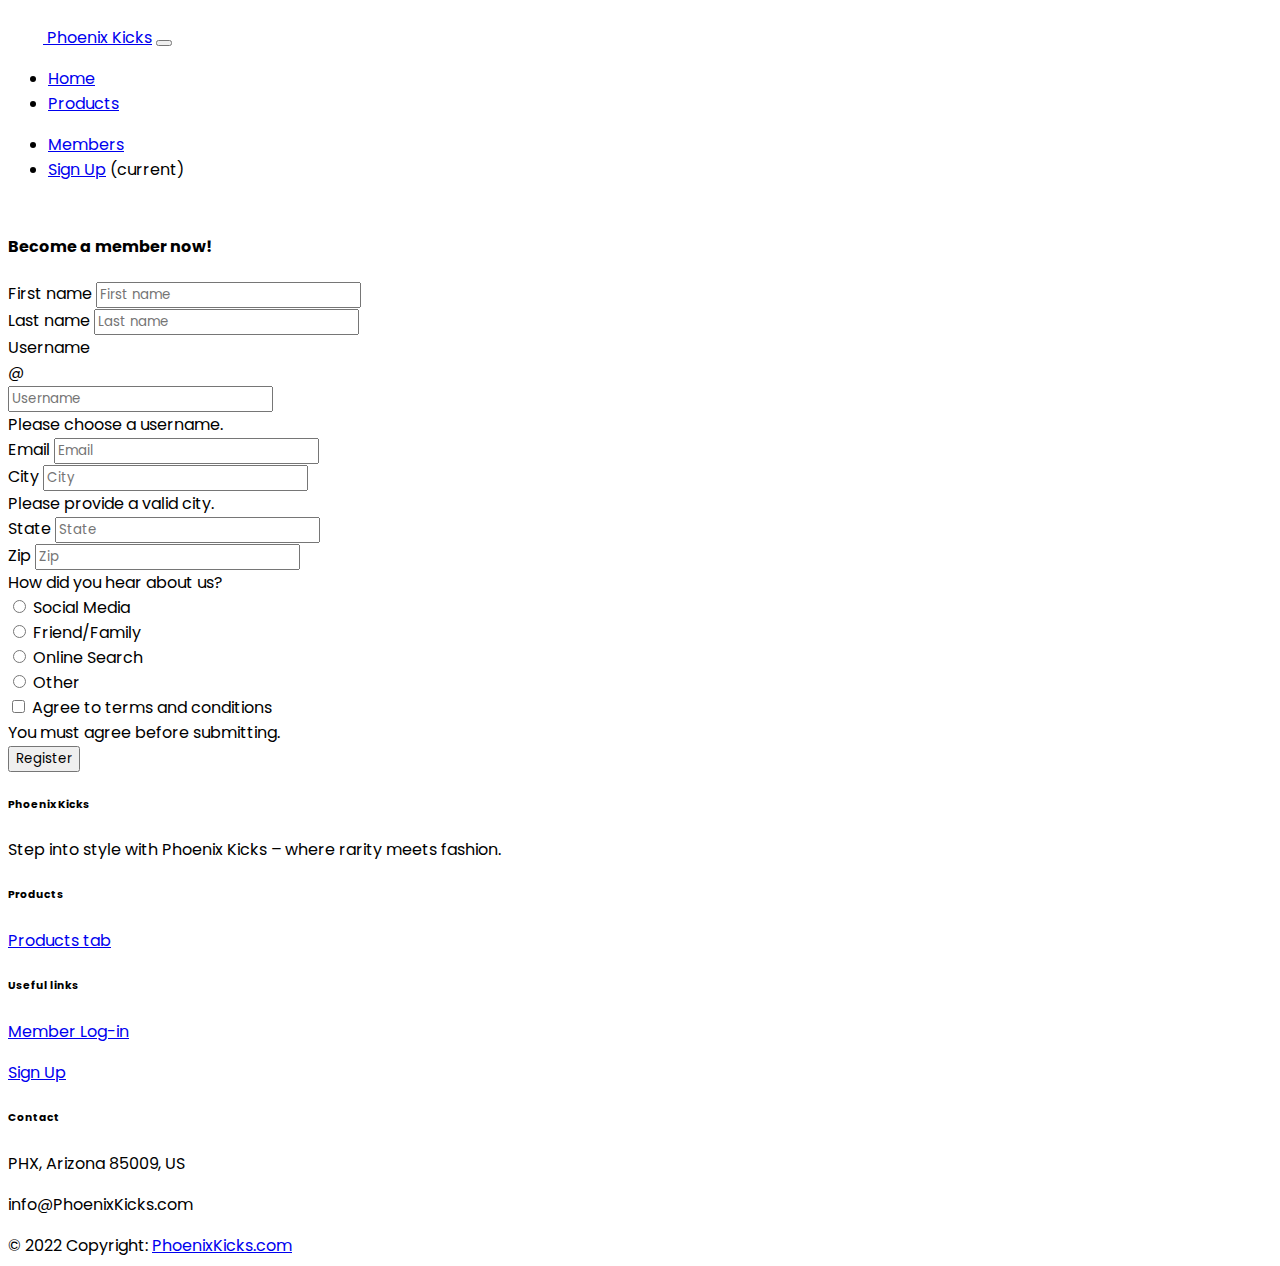
<file: signup.html>
<!DOCTYPE html>
<html lang="en">
  <head>
    <meta charset="utf-8" />
    <meta
      name="viewport"
      content="width=device-width, initial-scale=1, shrink-to-fit=no"
    />
    <title>Sign Up</title>

    <!-- Poppins Google Font-->
    <link rel="preconnect" href="https://fonts.googleapis.com" />
    <link rel="preconnect" href="https://fonts.gstatic.com" crossorigin />
    <link
      href="https://fonts.googleapis.com/css2?family=Poppins:wght@300;400;500&family=Raleway:ital,wght@0,100;0,300;0,400;0,500;0,600;0,700;0,800;1,100;1,300;1,400;1,500;1,600;1,700&display=swap"
      rel="stylesheet"
    />

    <link
      href="https://cdn.jsdelivr.net/npm/bootstrap@5.3.2/dist/css/bootstrap.min.css"
      rel="stylesheet"
      integrity="sha384-T3c6CoIi6uLrA9TneNEoa7RxnatzjcDSCmG1MXxSR1GAsXEV/Dwwykc2MPK8M2HN"
      crossorigin="anonymous"
    />

    <link rel="stylesheet" href="css/styles.css" />
  </head>

  <body>
    <!-- Nav Bar -->
    <nav class="navbar navbar-expand-lg bg-dark-subtle" data-bs-theme="dark">
      <div class="container-fluid">
        <a class="navbar-brand" href="#">
          <img src="images/jordan.png" alt="logo" width="35" height="35" /> Phoenix
          Kicks</a
        >
        <button
          class="navbar-toggler"
          type="button"
          data-bs-toggle="collapse"
          data-bs-target="#navbarColor01"
          aria-controls="navbarColor01"
          aria-expanded="false"
          aria-label="Toggle navigation"
        >
          <span class="navbar-toggler-icon"></span>
        </button>
        <div class="collapse navbar-collapse" id="navbarColor01">
          <ul class="navbar-nav m-auto">
            <li class="nav-item align-content-center">
              <a class="nav-link" href="index.html">Home </a>
            </li>
            <li class="nav-item">
              <a class="nav-link" href="products.html">Products</a>
            </li>
          </ul>

          <!-- right side of index-->
          <ul class="navbar-nav">
            <li class="nav-item">
              <a class="nav-link" href="members.html">Members</a>
            </li>
            <li class="nav-item">
              <a class="nav-link active" href="signup.html">Sign Up</a>
              <span class="visually-hidden">(current)</span>
            </li>
            <a class="m-1" href="checkout.html">
              <svg
                xmlns="http://www.w3.org/2000/svg"
                width="24"
                height="24"
                fill="white"
                class="bi bi-cart"
                viewBox="0 0 16 16"
              >
                <path
                  d="M0 1.5A.5.5 0 0 1 .5 1H2a.5.5 0 0 1 .485.379L2.89 3H14.5a.5.5 0 0 1 .491.592l-1.5 8A.5.5 0 0 1 13 12H4a.5.5 0 0 1-.491-.408L2.01 3.607 1.61 2H.5a.5.5 0 0 1-.5-.5zM3.102 4l1.313 7h8.17l1.313-7H3.102zM5 12a2 2 0 1 0 0 4 2 2 0 0 0 0-4zm7 0a2 2 0 1 0 0 4 2 2 0 0 0 0-4zm-7 1a1 1 0 1 1 0 2 1 1 0 0 1 0-2zm7 0a1 1 0 1 1 0 2 1 1 0 0 1 0-2z"
                /></svg
            ></a>
          </ul>
        </div>
      </div>
    </nav>

    <!-- Padding-->
    <div class="row gx-5">
      <div class="col">
        <div class="p-4"></div>
      </div>
    </div>
    <!-- Padding-->

    <!-- Text -->
    <div class="container">
      <h4 class="d-flex justify-content-center mb-3">Become a member now!</h4>
    </div>
    <!-- Text -->

    <!--Sign Up Form-->
    <section class="d-flex justify-content-center">
      <form>
        <div class="row gx-5">
          <div class="col-lg-6">
            <label for="validationServer01">First name</label>
            <input
              type="text"
              class="form-control"
              id="validationServer01"
              placeholder="First name"
              required
            />
            <div class="valid-feedback"></div>
          </div>
          <div class="col-md-4 mb-3">
            <label for="validationServer02">Last name</label>
            <input
              type="text"
              class="form-control"
              id="validationServer02"
              placeholder="Last name"
            />
            <div class="valid-feedback"></div>
          </div>
          <div class="col-md-4 mb-3">
            <label for="validationServerUsername">Username</label>
            <div class="input-group">
              <div class="input-group-prepend">
                <span class="input-group-text" id="inputGroupPrepend3">@</span>
              </div>
              <input
                type="text"
                class="form-control"
                id="validationServerUsername"
                placeholder="Username"
                aria-describedby="inputGroupPrepend3"
                required
              />
              <div class="invalid-feedback">Please choose a username.</div>
            </div>
          </div>
        </div>
        <div class="col-md-5 mb-3">
          <label for="validationServer04">Email</label>
          <input
            type="text"
            class="form-control"
            id="validationServer04"
            placeholder="Email"
            required
          />
          <div class="invalid-feedback"></div>
        </div>
        <div class="form-row">
          <div class="col-md-6 mb-3">
            <label for="validationServer03">City</label>
            <input
              type="text"
              class="form-control"
              id="validationServer03"
              placeholder="City"
              required
            />
            <div class="invalid-feedback">Please provide a valid city.</div>
          </div>
          <div class="col-md-3 mb-3">
            <label for="validationServer04">State</label>
            <input
              type="text"
              class="form-control"
              id="validationServer04"
              placeholder="State"
              required
            />
            <div class="invalid-feedback"></div>
          </div>
          <div class="col-md-3 mb-3">
            <label for="validationServer05">Zip</label>
            <input
              type="text"
              class="form-control"
              id="validationServer05"
              placeholder="Zip"
              required
            />
            <div class="invalid-feedback"></div>
            
            <!-- Radio entry-->
            <div class="form-row m-1">
              <div class="col-md-12 mb-4">
                <label for="heard-about">How did you hear about us?</label>
                <div class="form-check">
                  <input type="radio" class="form-check-input" id="heard-social-media" name="heard-about" value="Social Media">
                  <label class="form-check-label" for="heard-social-media">Social Media</label>
                </div>
                <div class="form-check">
                  <input type="radio" class="form-check-input" id="heard-friend-family" name="heard-about" value="Friend/Family">
                  <label class="form-check-label" for="heard-friend-family">Friend/Family</label>
                </div>
                <div class="form-check">
                  <input type="radio" class="form-check-input" id="heard-online-search" name="heard-about" value="Online Search">
                  <label class="form-check-label" for="heard-online-search">Online Search</label>
                </div>
                <div class="form-check">
                  <input type="radio" class="form-check-input" id="heard-other" name="heard-about" value="Other">
                  <label class="form-check-label" for="heard-other">Other</label>
                </div>
              <!-- Radio Entry -->
          </div>
        </div>
        <div class="form-group">
          <div class="form-check">
            <input
              class="form-check-input"
              type="checkbox"
              value=""
              id="invalidCheck3"
              required
            />
            <label class="form-check-label" for="invalidCheck3">
              Agree to terms and conditions
            </label>
            <div class="invalid-feedback">
              You must agree before submitting.
            </div>
            <button class="btn btn-primary btn-lg btn-block" type="submit">
                Register 
              </button>
          </div>
      </form>
    </section>
    <!--Sign Up Form-->

    <!-- Padding-->
    <div class="container px-4 text-center">
      <div class="row gx-5">
        <div class="col">
          <div class="p-4"></div>
        </div>
      </div>
    </div>
    <!-- Padding-->

    <!-- Footer -->
    <footer class="text-center text-lg-start bg-white text-muted">
      <!-- Section: Links  -->
      <section class="border-top">
        <div class="container text-center text-md-start mt-5">
          <!-- Grid row -->
          <div class="row mt-3">
            <!-- Grid column -->
            <div class="col-md-3 col-lg-4 col-xl-3 mx-auto mb-4">
              <!-- Content -->
              <h6 class="text-uppercase fw-bold mb-4">
                <i class="fas fa-gem me-3 text-secondary"></i>Phoenix Kicks
              </h6>
              <p>
                Step into style with Phoenix Kicks – where rarity meets fashion.
              </p>
            </div>
            <!-- Grid column -->

            <!-- Grid column -->
            <div class="col-md-2 col-lg-2 col-xl-2 mx-auto mb-4">
              <!-- Links -->
              <h6 class="text-uppercase fw-bold mb-4">Products</h6>
              <p>
                <a href="products.html" class="text-reset">Products tab</a>
              </p>
            </div>
            <!-- Grid column -->

            <!-- Grid column -->
            <div class="col-md-3 col-lg-2 col-xl-2 mx-auto mb-4">
              <!-- Links -->
              <h6 class="text-uppercase fw-bold mb-4">Useful links</h6>
              <p>
                <a href="members.html" class="text-reset">Member Log-in</a>
              </p>
              <p>
                <a href="signup.html" class="text-reset">Sign Up</a>
              </p>
            </div>
            <!-- Grid column -->

            <!-- Grid column -->
            <div class="col-md-4 col-lg-3 col-xl-3 mx-auto mb-md-0 mb-4">
              <!-- Links -->
              <h6 class="text-uppercase fw-bold mb-4">Contact</h6>
              <p>
                <i class="fas fa-home me-3 text-secondary"></i> PHX, Arizona
                85009, US
              </p>
              <p>
                <i class="fas fa-envelope me-3 text-secondary"></i>
                info@PhoenixKicks.com
              </p>
            </div>
            <!-- Grid column -->
          </div>
          <!-- Grid row -->
        </div>
      </section>
      <!-- Section: Links  -->

      <!-- Copyright -->
      <div class="text-center p-4">
        © 2022 Copyright:
        <a class="text-reset fw-bold" href="https://mdbootstrap.com/"
          >PhoenixKicks.com</a
        >
      </div>
      <!-- Copyright -->
    </footer>
    <!-- Footer -->

    <script
      src="https://cdn.jsdelivr.net/npm/bootstrap@5.3.2/dist/js/bootstrap.bundle.min.js"
      integrity="sha384-C6RzsynM9kWDrMNeT87bh95OGNyZPhcTNXj1NW7RuBCsyN/o0jlpcV8Qyq46cDfL"
      crossorigin="anonymous"
    ></script>
  </body>
</html>
</file>
<file: css/styles.css>
*{
    font-family: 'Poppins', sans-serif;
}
.navbar-brand {
    pointer-events: none;
}


  .card-img-top {
    width: 100%;
    height: 15vw;
    object-fit: cover;
}

.overlay {
    position: absolute;
    top: 0;
    left: 0;
    width: 100%; 
    height: 15vw; 
    opacity: 0;
    transition: opacity 0.3s ease-in-out;
  }
  
  /* Image hover  */
  .card:hover .overlay {
    opacity: 1;
  }
  
  .overlay img {
    width: 100%;
    height: 100%;
    object-fit: cover;
  }

  .card:hover .card-img-top {
    opacity: 0;
  }
</file>
